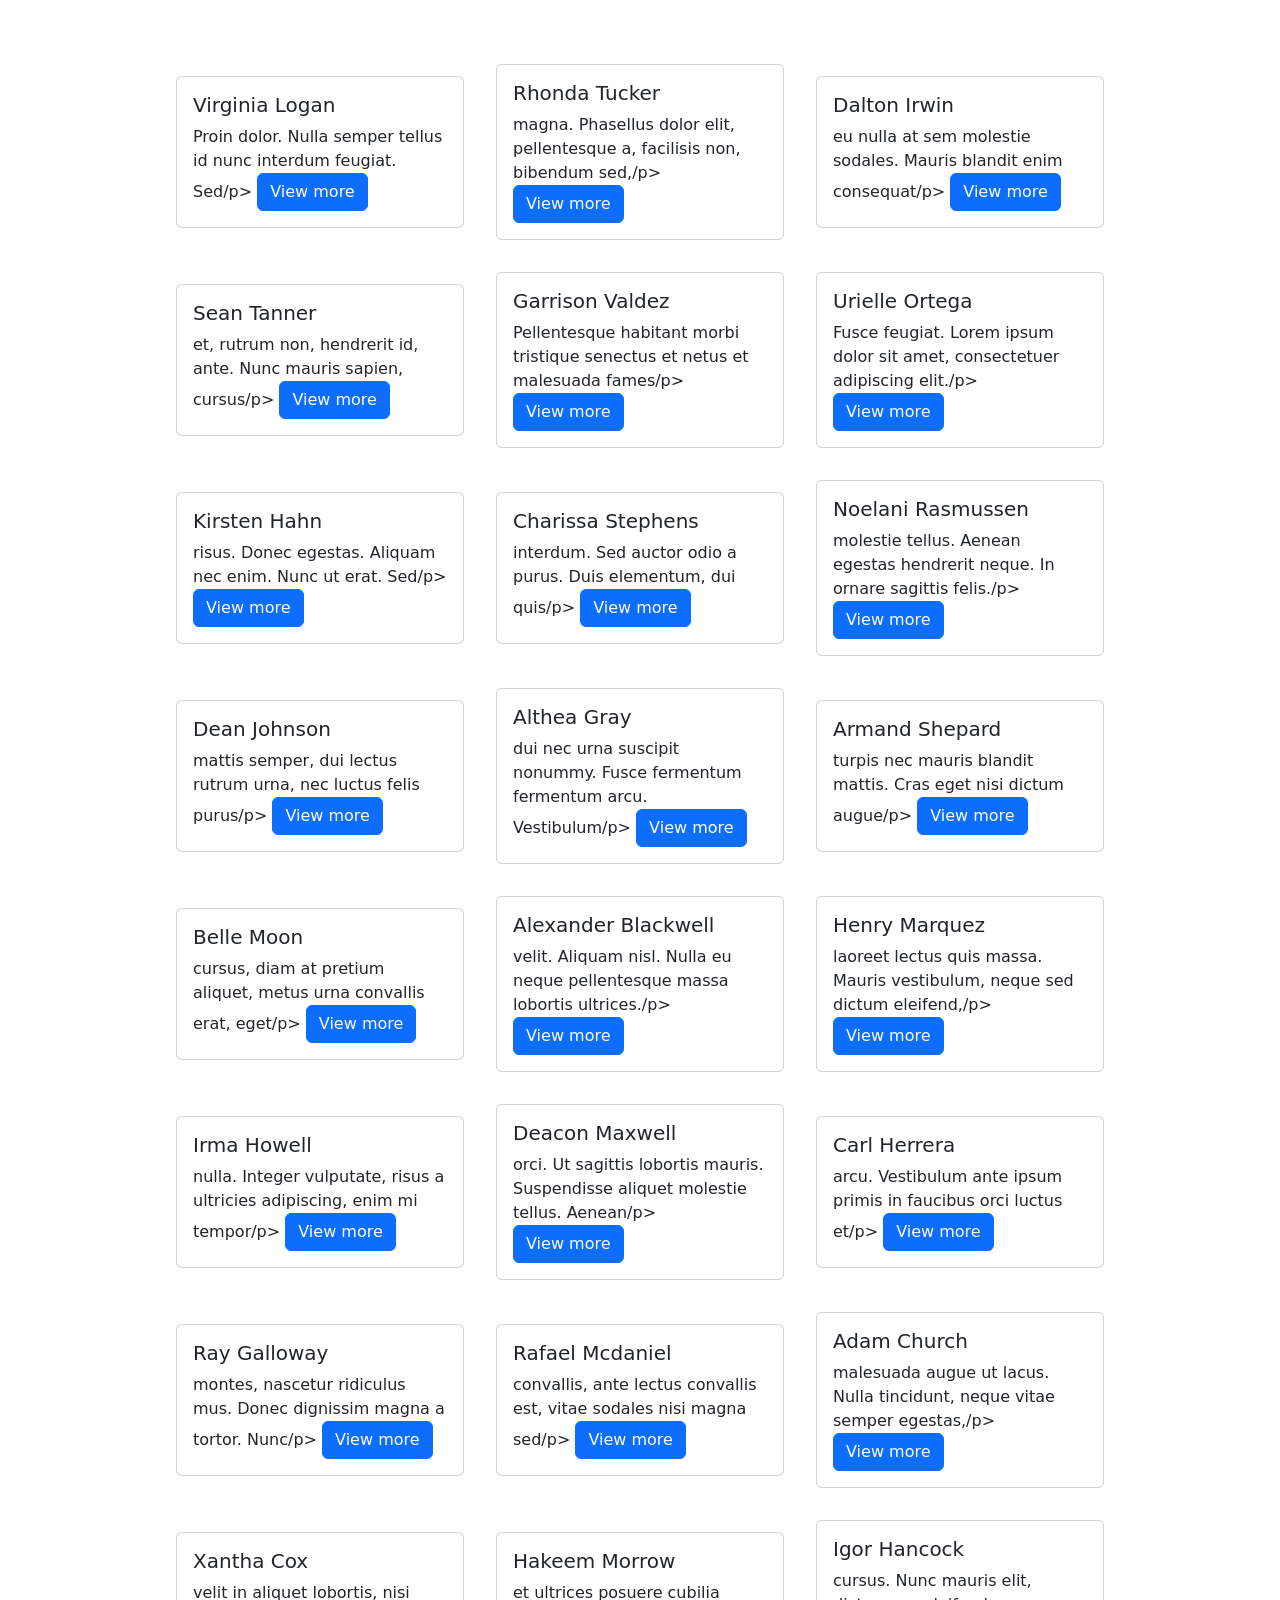
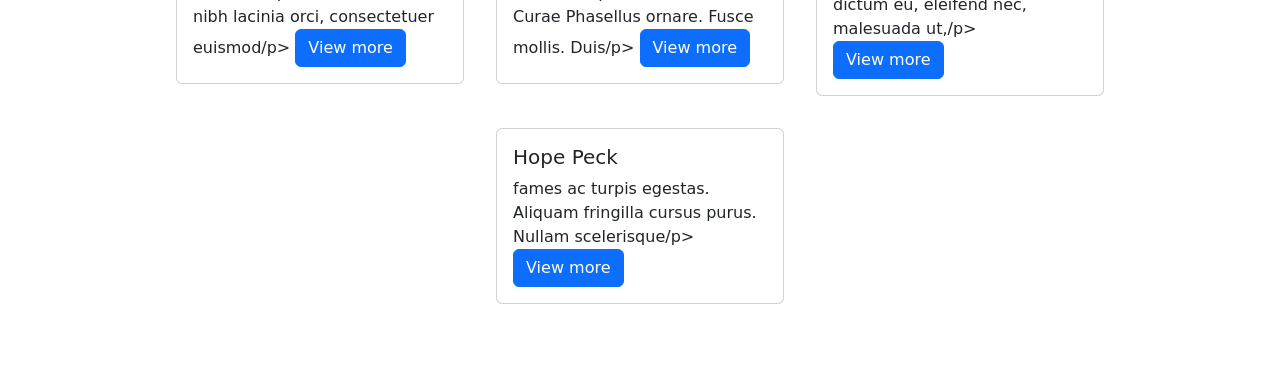
<file: index.html>
<!doctype html>
<html lang="en">
  <head>
    <meta charset="utf-8">
    <meta name="viewport" content="width=device-width, initial-scale=1">
    <title>Home</title>
    <link rel="stylesheet" href="styles.css">
    <link href="https://cdn.jsdelivr.net/npm/bootstrap@5.2.0-beta1/dist/css/bootstrap.min.css" rel="stylesheet" integrity="sha384-0evHe/X+R7YkIZDRvuzKMRqM+OrBnVFBL6DOitfPri4tjfHxaWutUpFmBp4vmVor" crossorigin="anonymous">
    <link rel="shortcut icon" href="favicon.ico" type="image/x-icon">
  </head>
  <body>
    <main>
        <div id="container">
          
        </div>
    </main>
    <script src="data.js"></script>
    <script src="main.js"></script>
    <script src="https://cdn.jsdelivr.net/npm/bootstrap@5.2.0-beta1/dist/js/bootstrap.bundle.min.js" integrity="sha384-pprn3073KE6tl6bjs2QrFaJGz5/SUsLqktiwsUTF55Jfv3qYSDhgCecCxMW52nD2" crossorigin="anonymous"></script>
  </body>
</html>
</file>
<file: styles.css>
*{
    margin: 0;
    padding: 0;
    box-sizing: border-box;
}

#container {
    display: flex;
    flex-wrap: wrap;
    justify-content: center;
    align-items: center;
    gap: 2rem;
    margin: 2rem;
    padding: 2rem;
}
</file>
